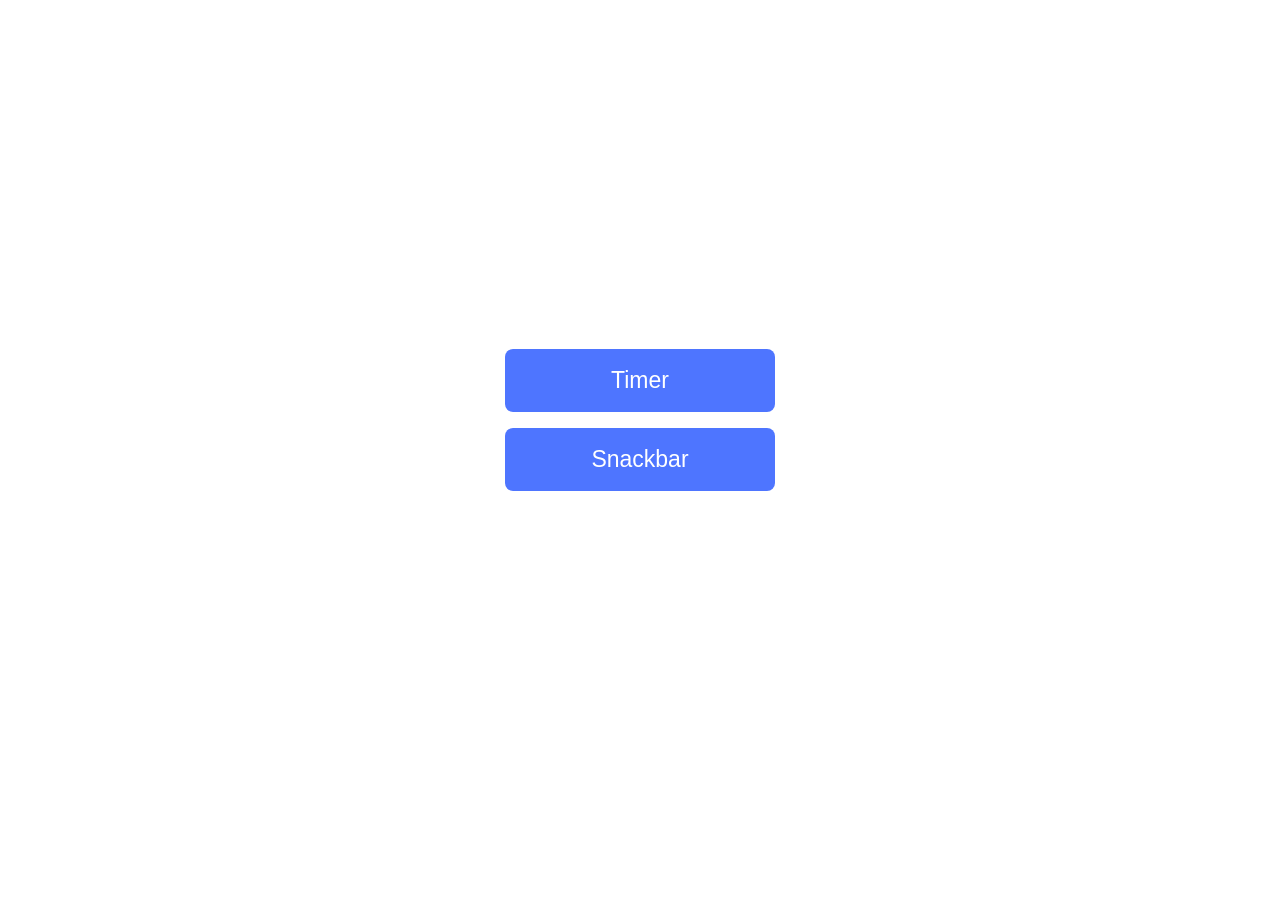
<file: src/index.html>
<!doctype html>
<html lang="en">
  <head>
    <meta charset="UTF-8" />
    <link rel="icon" type="image/svg+xml" href="/favicon.svg" />
    <meta name="viewport" content="width=device-width, initial-scale=1.0" />
    <title>goit-js-hw-10</title>
    <link rel="stylesheet" href="./css/styles.css" />
  </head>
  <body>
    <div class="back_container">
      <div class="main_container">
        <a href="./01-timer.html">Timer</a>
        <a href="./02-snackbar.html">Snackbar</a>
      </div>
    </div>
  </body>
</html>
</file>
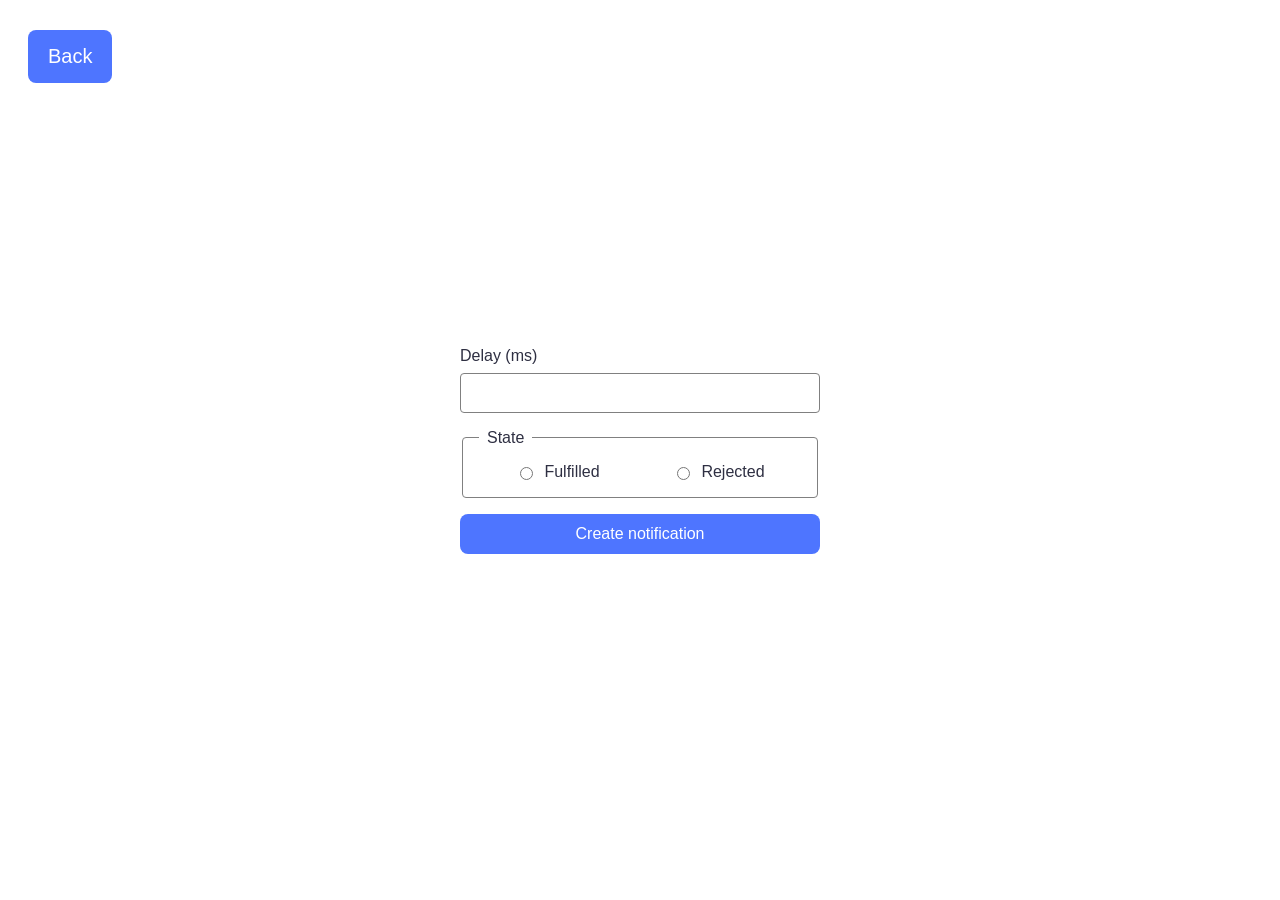
<file: src/02-snackbar.html>
<!doctype html>
<html lang="en">
  <head>
    <meta charset="UTF-8" />
    <meta http-equiv="X-UA-Compatible" content="IE=edge" />
    <meta name="viewport" content="width=device-width, initial-scale=1.0" />
    <title>Snackbar</title>
    <link rel="stylesheet" href="./css/styles.css" />
    
  </head>
  <body>
    <button type="button" id="back">Back</button>
    <form class="form">
      <label>
        Delay (ms)
        <input type="number" name="delay" required />
      </label>

      <fieldset>
        <legend>State</legend>
        <label>
          <input type="radio" name="state" value="fulfilled" required />
          Fulfilled
        </label>
        <label>
          <input type="radio" name="state" value="rejected" required />
          Rejected
        </label>
      </fieldset>

      <button type="submit">Create notification</button>
    </form>
    <script type="module" src="./js/02-snackbar.js"></script>
  </body>
</html>
</file>
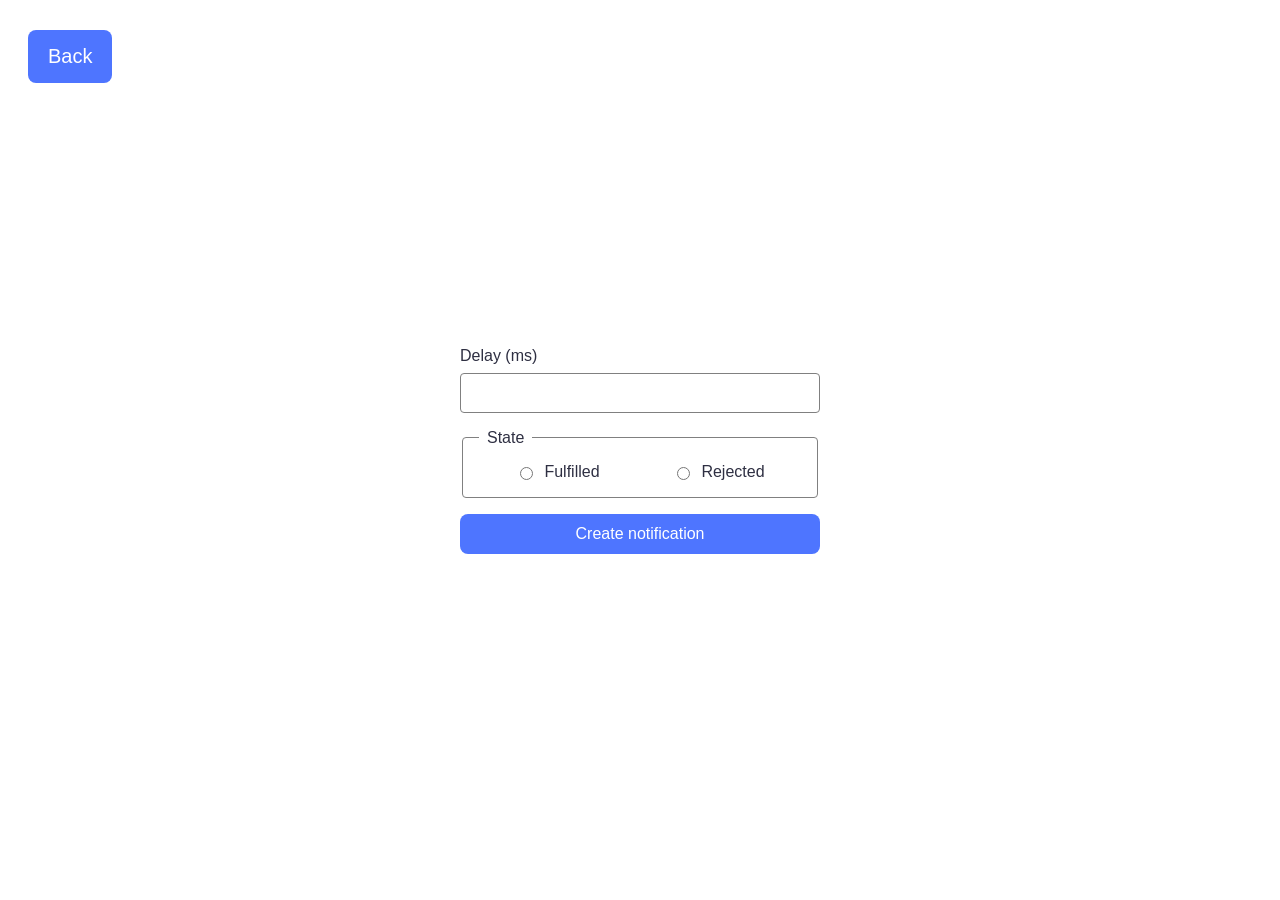
<file: src/02-snackbar.html.html>
<!doctype html>
<html lang="en">
  <head>
    <meta charset="UTF-8" />
    <meta http-equiv="X-UA-Compatible" content="IE=edge" />
    <meta name="viewport" content="width=device-width, initial-scale=1.0" />
    <title>Page 3</title>
    <link rel="stylesheet" href="./css/styles.css" />
    
  </head>
  <body>
    <button type="button" id="back">Back</button>
    <form class="form">
      <label>
        Delay (ms)
        <input type="number" name="delay" required />
      </label>

      <fieldset>
        <legend>State</legend>
        <label>
          <input type="radio" name="state" value="fulfilled" required />
          Fulfilled
        </label>
        <label>
          <input type="radio" name="state" value="rejected" required />
          Rejected
        </label>
      </fieldset>

      <button type="submit">Create notification</button>
    </form>
    <script type="module" src="./js/02-snackbar.js"></script>
  </body>
</html>
</file>
<file: src/css/styles.css>
* {
  box-sizing: border-box;
}

body {
  font-family: Arial, sans-serif;
  margin: 0;
  padding: 0;
  min-height: 100vh;
  background-color: #ffffff;
  display: flex;
  flex-direction: column;
  align-items: center;
  justify-content: center;
}

#datetime-picker {
  width: 300px;
  height: 52px;
  padding: 10px 18px;
  font-size: 20px;
  border: 1px solid #808080;
  border-radius: 4px;
}

[data-start] {
  margin-left: 12px;
  transform: translateY(14px);
  padding: 11px 19px;
  font-size: 18px;
  cursor: pointer;
  border-radius: 8px;
  border: none;
  outline: none;
  background-color: #4e75ff;
  color: #ffffff;
}

[data-start]:hover {
  background-color: #6c8cff;
}

[data-start]:disabled {
  background-color: blue;
  color: white;
  cursor: not-allowed;
}

.timer {
  display: flex;
  gap: 24px;
  margin-top: 32px;
}

.field {
  display: flex;
  flex-direction: column;
  align-items: center;
  color: #2e2f42;
}

.value {
  font-size: 40px;
  line-height: 1.2;
  color: #2e2f42;
}

.label {
  font-size: 16px;
  text-transform: uppercase;
  color: #2e2f42;
}

/* SNACKBAR */

.form {
  display: flex;
  flex-direction: column;
  width: 360px;
  gap: 16px;
}

.form > label {
  display: flex;
  flex-direction: column;
  font-size: 16px;
  color: #2e2f42;
}

input[type='number'] {
  margin-top: 8px;
  padding: 8px 16px;
  height: 40px;
  border: 1px solid #808080;
  border-radius: 4px;
  font-size: 16px;
}

fieldset {
  border: 1px solid #808080;
  border-radius: 4px;
  padding: 16px;
  display: flex;
  justify-content: space-around;
}

legend {
  padding: 0 8px;
  color: #2e2f42;
}

fieldset label {
  display: flex;
  flex-direction: row;
  align-items: center;
  gap: 8px;
  font-size: 16px;
  color: #2e2f42;
}

button[type='submit'] {
  padding: 8px 16px;
  height: 40px;
  font-size: 16px;
  font-weight: 500;
  border: none;
  border-radius: 8px;
  background-color: #4e75ff;
  color: #ffffff;
  cursor: pointer;
  transition: background-color 0.3s;
}

button[type='submit']:hover {
  background-color: #6c8cff;
}

/* MAIN PAGE */

.back_container {
  display: flex;
  justify-content: center;
  align-items: center;
  width: 100%;
  min-height: 100vh;
  background-color: #ffffff;
}

.main_container {
  text-align: center;
  transform: translateY(-30px);
}

a {
  display: block;
  width: 270px;
  padding: 18px 28px;
  margin: 16px 0;
  font-size: 23px;
  font-weight: 500;
  text-decoration: none;
  text-align: center;
  color: #ffffff;
  background-color: #4e75ff;
  border-radius: 8px;
  transition: background-color 0.3s;
}
a:hover {
  background-color: #6c8cff;
}

#back {
  position: absolute;
  top: 30px;
  left: 28px;
  background-color: #4e75ff;
  color: #ffffff;
  cursor: pointer;
  border: none;
  padding: 15px 20px;
  font-size: 20px;
  border-radius: 8px;
}

#back:hover {
  background-color: #6c8cff;
}

ul {
  list-style-type: none;
  padding: 0;
  margin: 0;
}
</file>
